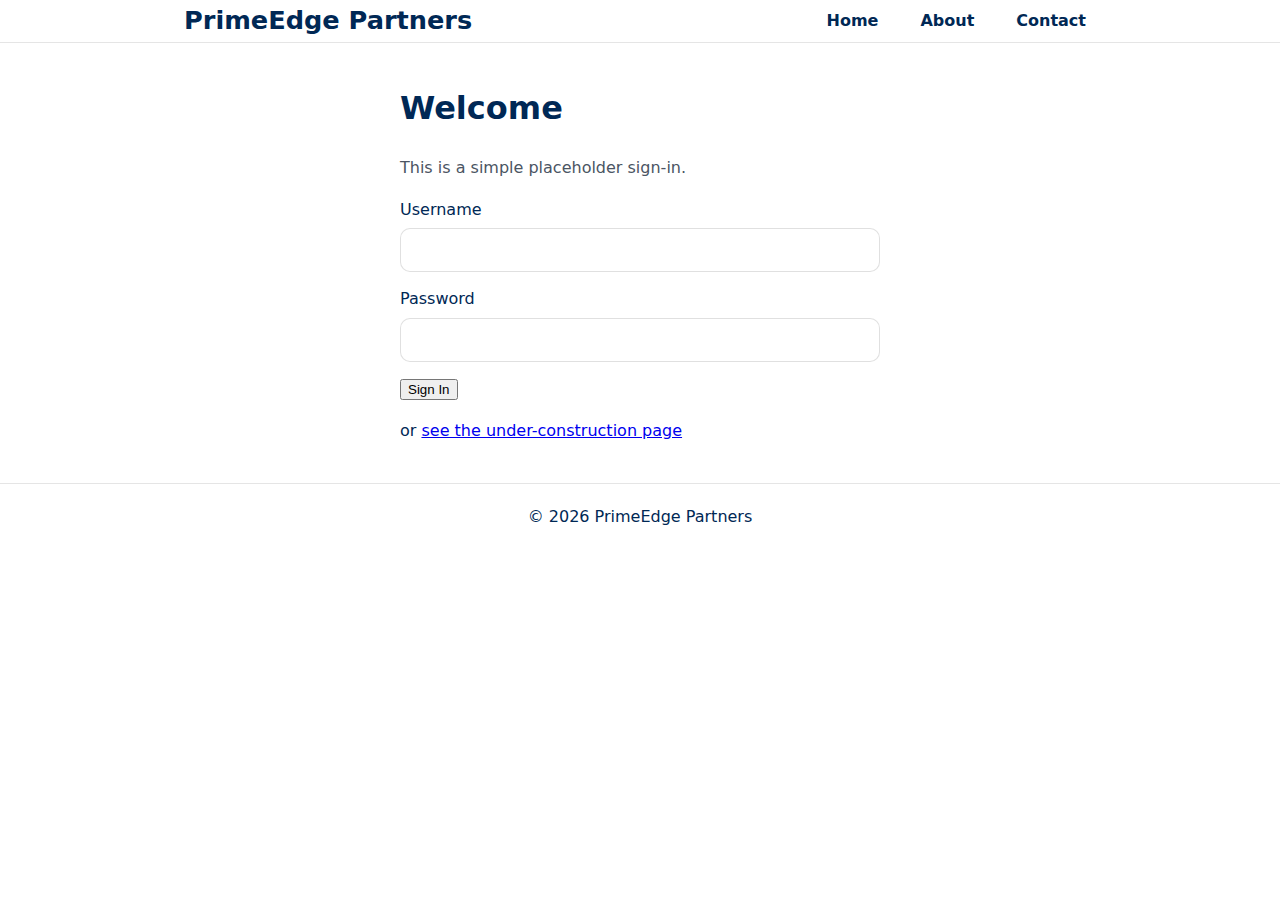
<file: index.html>
<!DOCTYPE html>
<html lang="en">
<head>
  <meta charset="utf-8" />
  <meta name="viewport" content="width=device-width, initial-scale=1" />
  <title>PrimeEdge Partners</title>
  <link rel="stylesheet" href="styles.css" />
  <script>
    function fakeLogin(e){
      e.preventDefault();
      const u=document.getElementById('username').value.trim();
      const p=document.getElementById('password').value.trim();
      if(!u||!p){ alert("Please enter both username and password."); return; }
      const btn=document.getElementById('signin'); btn.disabled=true; btn.innerText="Signing in…";
      setTimeout(()=>{ window.location.href="under-construction.html?user="+encodeURIComponent(u); }, 1200);
    }
  </script>
</head>
<body>
  <header class="header">
    <div class="container nav">
      <a class="logo" href="index.html">PrimeEdge Partners</a>
      <nav class="links">
        <a href="index.html">Home</a>
        <a href="about.html">About</a>
        <a href="contact.html">Contact</a>
      </nav>
    </div>
  </header>

  <main class="container">
    <div class="card" style="max-width:480px; margin:40px auto 0;">
      <h1 style="margin-top:0">Welcome</h1>
      <p style="color:var(--muted)">This is a simple placeholder sign-in.</p>
      <form onsubmit="fakeLogin(event)">
        <label for="username">Username</label>
        <input id="username" class="input" type="text" autocomplete="username" />
        <label for="password">Password</label>
        <input id="password" class="input" type="password" autocomplete="current-password" />
        <button id="signin" class="button" type="submit">Sign In</button>
      </form>

      <p style="margin-top:16px">
        or <a href="under-construction.html">see the under-construction page</a>
      </p>
    </div>
  </main>

  <footer class="footer">
    <div class="container">© <span id="y"></span> PrimeEdge Partners</div>
  </footer>
  <script>document.getElementById('y').textContent=new Date().getFullYear();</script>
</body>
</html>
</file>
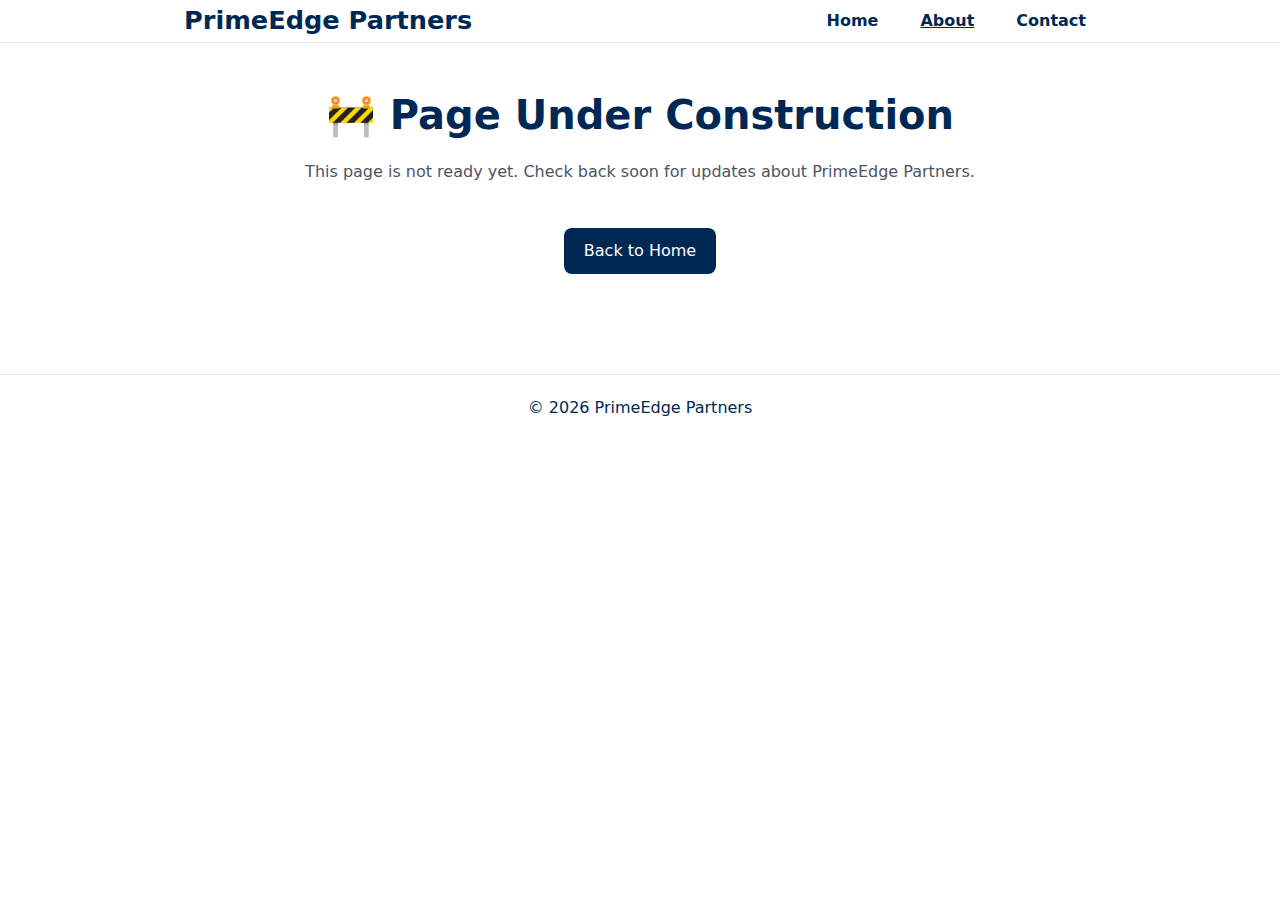
<file: about.html>
<!DOCTYPE html>
<html lang="en">
<head>
  <meta charset="UTF-8" />
  <meta name="viewport" content="width=device-width, initial-scale=1" />
  <title>About · PrimeEdge Partners</title>
  <link rel="stylesheet" href="styles.css" />
</head>
<body>

  <!-- HEADER -->
  <header class="header">
    <div class="container nav">
      <a class="logo" href="index.html">PrimeEdge Partners</a>
      <nav class="links">
        <a href="index.html">Home</a>
        <a href="about.html" aria-current="page">About</a>
        <a href="contact.html">Contact</a>
      </nav>
    </div>
  </header>

  <!-- MAIN -->
  <main class="container">
    <section class="hero" style="padding-top:40px;">
      <h1>🚧 Page Under Construction</h1>
      <p style="margin-top:12px; color:#4b5563;">
        This page is not ready yet. Check back soon for updates about PrimeEdge Partners.
      </p>
      <a class="btn" href="index.html" style="margin-top:20px; display:inline-block;">Back to Home</a>
    </section>
  </main>

  <!-- FOOTER -->
  <footer class="footer">
    <div class="container">© <span id="y"></span> PrimeEdge Partners</div>
  </footer>
  <script>document.getElementById('y').textContent=new Date().getFullYear();</script>
</body>
</html>
</file>
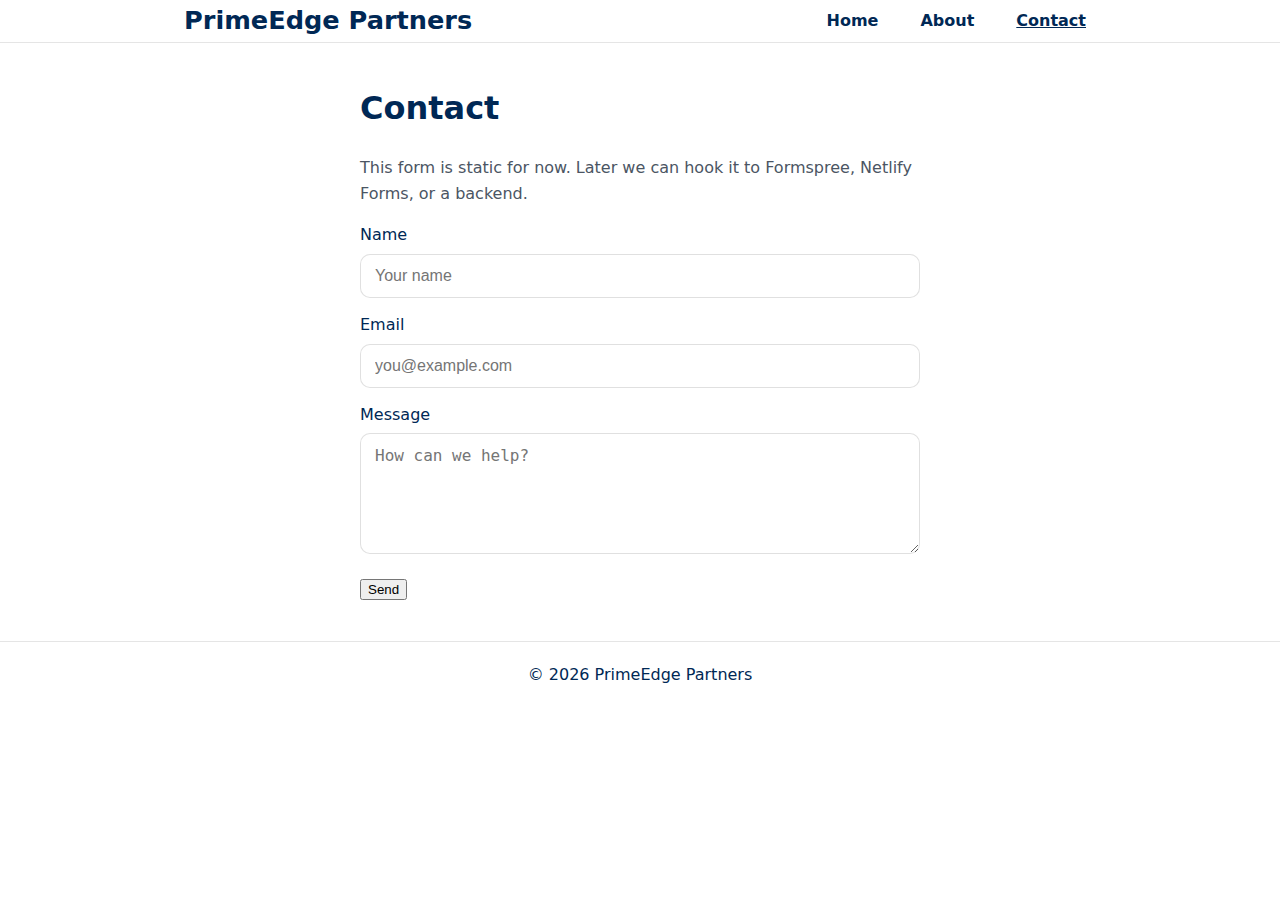
<file: contact.html>
<!DOCTYPE html>
<html lang="en">
<head>
  <meta charset="utf-8" />
  <meta name="viewport" content="width=device-width, initial-scale=1" />
  <title>Contact · PrimeEdge Partners</title>
  <link rel="stylesheet" href="styles.css" />
</head>
<body>
  <header class="header">
    <div class="container nav">
      <a class="logo" href="index.html">PrimeEdge Partners</a>
      <nav class="links">
        <a href="index.html">Home</a>
        <a href="about.html">About</a>
        <a aria-current="page" href="contact.html">Contact</a>
      </nav>
    </div>
  </header>

  <main class="container">
    <div class="card" style="max-width:560px; margin:40px auto 0;">
      <h1 style="margin-top:0">Contact</h1>
      <p style="color:var(--muted)">This form is static for now. Later we can hook it to Formspree, Netlify Forms, or a backend.</p>
      <form>
        <label>Name</label>
        <input class="input" type="text" placeholder="Your name" />
        <label>Email</label>
        <input class="input" type="email" placeholder="you@example.com" />
        <label>Message</label>
        <textarea class="input" rows="5" placeholder="How can we help?"></textarea>
        <button class="button" type="button" onclick="alert('This is a demo. We can wire this up later!')">Send</button>
      </form>
    </div>
  </main>

  <footer class="footer">
    <div class="container">© <span id="y"></span> PrimeEdge Partners</div>
  </footer>
  <script>document.getElementById('y').textContent=new Date().getFullYear();</script>
</body>
</html>
</file>
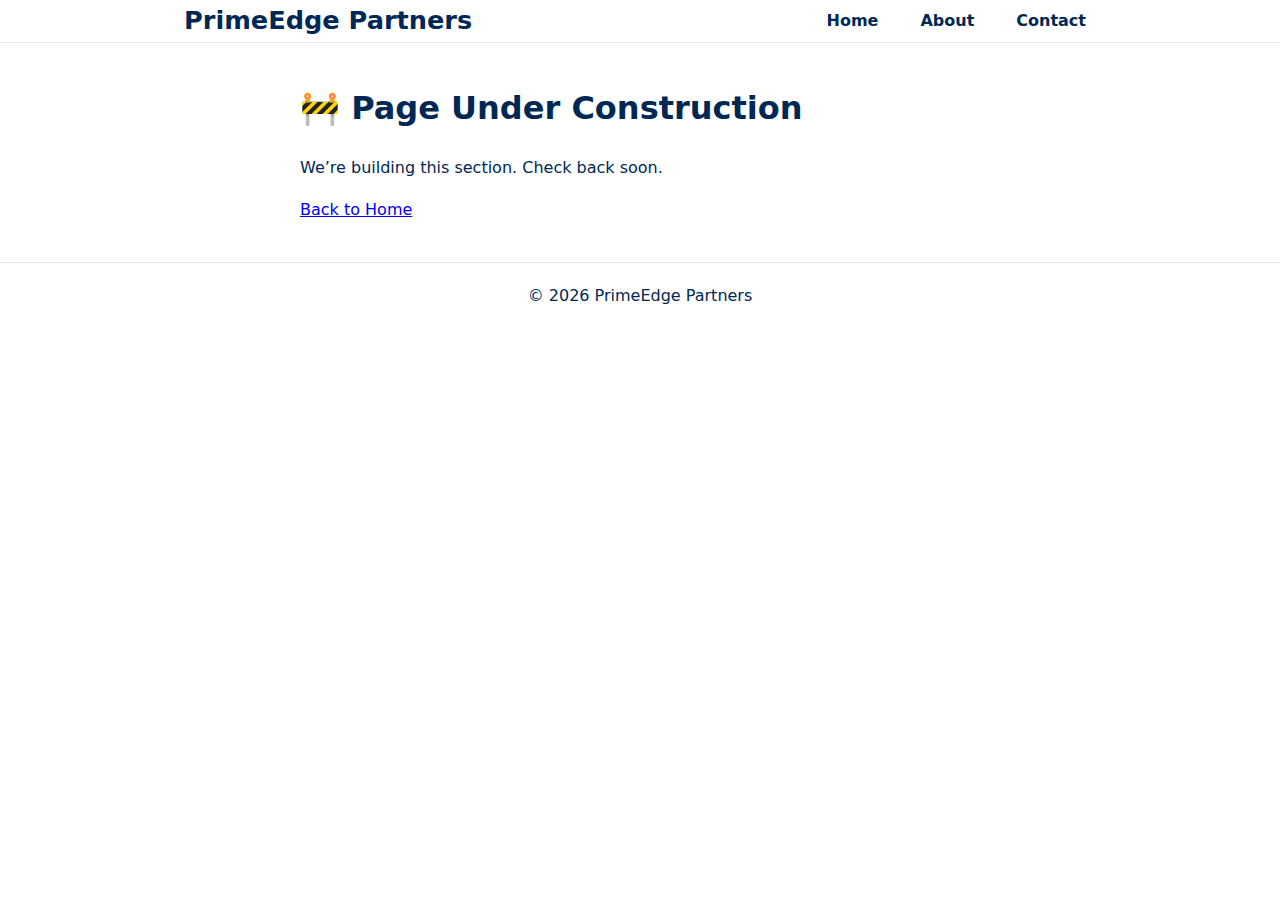
<file: under-construction.html>
<!DOCTYPE html>
<html lang="en">
<head>
  <meta charset="utf-8" />
  <meta name="viewport" content="width=device-width, initial-scale=1" />
  <title>Under Construction · PrimeEdge Partners</title>
  <link rel="stylesheet" href="styles.css" />
  <script>
    function nameFromQuery(){
      const m=location.search.match(/[?&]user=([^&]+)/);
      return m ? decodeURIComponent(m[1]) : "";
    }
    window.addEventListener('DOMContentLoaded', ()=>{
      const n=nameFromQuery();
      if(n){ document.getElementById('hello').textContent = `Hi ${n},`; }
    });
  </script>
</head>
<body>
  <header class="header">
    <div class="container nav">
      <a class="logo" href="index.html">PrimeEdge Partners</a>
      <nav class="links">
        <a href="index.html">Home</a>
        <a href="about.html">About</a>
        <a href="contact.html">Contact</a>
      </nav>
    </div>
  </header>

  <main class="container">
    <div class="card" style="max-width:680px; margin:40px auto 0;">
      <h1 style="color:var(--warning); margin-top:0">🚧 Page Under Construction</h1>
      <p id="hello" style="color:var(--muted)"></p>
      <p>We’re building this section. Check back soon.</p>
      <a class="button" href="index.html">Back to Home</a>
    </div>
  </main>

  <footer class="footer">
    <div class="container">© <span id="y"></span> PrimeEdge Partners</div>
  </footer>
  <script>document.getElementById('y').textContent=new Date().getFullYear();</script>
</body>
</html>
</file>
<file: styles.css>
:root{
  --bg:#ffffff;         /* white */
  --brand:#002855;      /* navy */
  --muted:#4b5563;      /* gray */
}

/* Reset */
*{box-sizing:border-box}
html,body{height:100%}
body{margin:0;font:16px/1.6 system-ui,-apple-system,Segoe UI,Roboto,Helvetica,Arial,sans-serif;background:var(--bg);color:var(--brand)}

/* Layout container */
.container{max-width:960px;margin:0 auto;padding:0 24px}

/* HEADER */
.header{background:var(--bg);border-bottom:1px solid rgba(0,0,0,.1)}
.nav{display:flex;align-items:center;justify-content:space-between;gap:16px}

/* Logo */
.logo{font-weight:800;font-size:1.6rem;color:var(--brand);text-decoration:none}

/* Nav links */
.nav .links{display:flex;align-items:center;gap:22px;flex-wrap:wrap}
.nav .links a{
  margin:0;
  padding:8px 10px;
  border-radius:10px;
  color:var(--brand);
  font-weight:700;
  text-decoration:none;
}
.nav .links a:hover{background:rgba(0,0,0,.05)}
.nav .links a[aria-current="page"]{text-decoration:underline}

/* Hero / sections */
.hero{text-align:center;padding:60px 20px}
.hero h1{font-size:2.5rem;margin:0 0 12px}
.hero p{color:var(--muted);margin:0 0 24px}

/* Buttons */
.btn{display:inline-block;padding:10px 20px;border-radius:8px;background:var(--brand);color:#fff;text-decoration:none}
.btn:hover{background:#001f40}

/* Footer */
.footer{border-top:1px solid rgba(0,0,0,.1);text-align:center;padding:20px 0;margin-top:40px;color:var(--brand)}

/* Form fields */
.input{width:100%;padding:12px 14px;margin:6px 0 14px;border:1px solid rgba(0,0,0,.12);border-radius:10px;background:#fff;color:var(--brand);font-size:16px}
.btn-full{display:inline-block;width:100%;padding:12px 16px;border-radius:10px;border:0;background:var(--brand);color:#fff;font-weight:600;cursor:pointer}
.btn-full:active{transform:translateY(1px)}

/* Card for sign in */
.auth-card{max-width:480px;margin:32px auto 0;background:#f9fafb;border:1px solid rgba(0,0,0,.08);border-radius:16px;padding:24px}

/* Mobile tweaks */
@media (max-width:640px){
  .container{padding:0 12px}
  .nav{flex-wrap:wrap}
  .nav .links{
    width:100%;
    justify-content:center;
    gap:16px;
    padding:6px 0 10px;
  }
}
</file>
